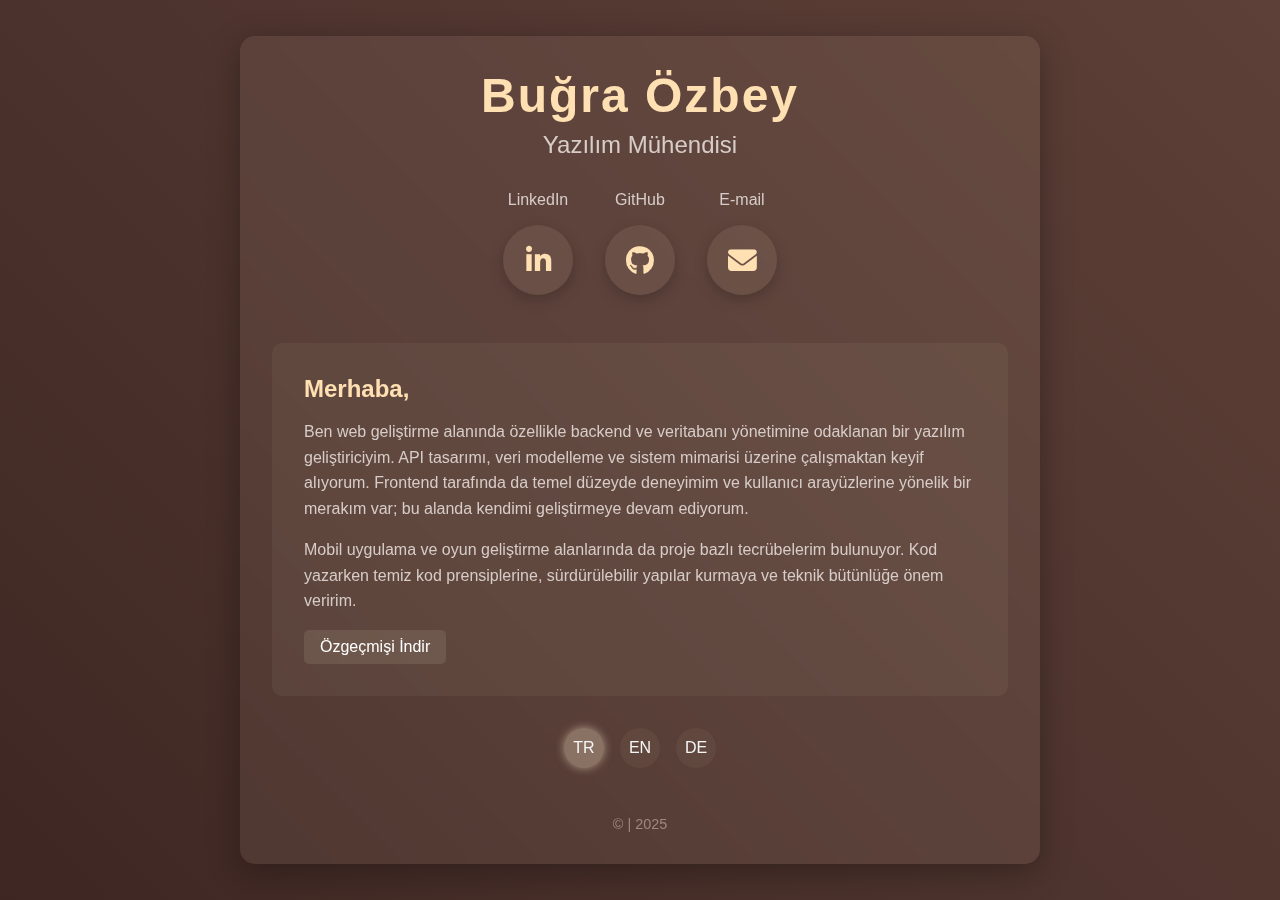
<file: index.html>
<!DOCTYPE html>
<html lang="tr">

<head>
    <meta charset="UTF-8">
    <meta name="viewport" content="width=device-width, initial-scale=1.0">
    <title>Buğra Özbey</title>
    <link rel="stylesheet" href="https://cdnjs.cloudflare.com/ajax/libs/font-awesome/6.4.0/css/all.min.css">
    <link rel="stylesheet" href="css/style.css">

</head>

<body>
    <div class="container">
        <h1 id="title"></h1>
        <h2 id="profession"></h2>

        <div class="social-icons">
            <div class="social-item">
                <span id="linkedin-text"></span>
                <div class="icon-container">
                    <a href="https://tr.linkedin.com/in/bu%C4%9Fra-%C3%B6zbey-69b368291" target="_blank">
                        <i class="fab fa-linkedin-in linkedin"></i>
                    </a>
                </div>
            </div>

            <div class="social-item">
                <span id="github-text">GitHub</span>
                <div class="icon-container">
                    <a href="https://github.com/BugraOzbey" target="_blank">
                        <i class="fab fa-github github"></i>
                    </a>
                </div>
            </div>

            <div class="social-item">
                <span id="email-text"></span>
                <div class="icon-container">
                    <a href="mailto:bugraozbeycom@gmail.com">
                        <i class="fas fa-envelope email"></i>
                    </a>
                </div>
            </div>
        </div>

        <div class="blog-preview">
            <h3 id="blog-title"></h3>
            <p id="blog-content-1"></p>
            <p id="blog-content-2"></p>
            <a href="" class="read-more" id="download-cv" download></a>
        </div>

        <div class="language-selector">
            <div class="language-icon active" id="tr-lang">
                <span>TR</span>
            </div>
            <div class="language-icon" id="en-lang">
                <span>EN</span>
            </div>
            <div class="language-icon" id="de-lang">
                <span>DE</span>
            </div>
        </div>

        <footer>
            &copy; | 2025
        </footer>
    </div>

    <script src="js/language.js"></script>
    <script src="js/main.js"></script>
</body>

</html>
</file>
<file: css/style.css>
* {
    margin: 0;
    padding: 0;
    box-sizing: border-box;
    font-family: 'Segoe UI', Tahoma, Geneva, Verdana, sans-serif;
}

body {
    display: flex;
    justify-content: center;
    align-items: center;
    min-height: 100vh;
    background: linear-gradient(45deg, #3e2723, #4e342e, #5d4037);
    color: #f5f5f5;
}

.container {
    text-align: center;
    padding: 2rem;
    background-color: rgba(255, 235, 205, 0.08);
    border-radius: 15px;
    backdrop-filter: blur(10px);
    box-shadow: 0 8px 32px rgba(0, 0, 0, 0.3);
    width: 90%;
    max-width: 800px;
}

h1 {
    font-size: 3rem;
    margin-bottom: 0.5rem;
    letter-spacing: 2px;
    color: #ffe0b2;
}

h2 {
    font-size: 1.5rem;
    margin-bottom: 2rem;
    color: #d7ccc8;
    font-weight: 400;
}

.social-icons {
    display: flex;
    justify-content: center;
    gap: 2rem;
    margin: 2rem 0;
}

.social-item {
    display: flex;
    flex-direction: column;
    align-items: center;
    gap: 1rem;
}

.social-item span {
    font-size: 1rem;
    color: #d7ccc8;
}

.icon-container {
    width: 70px;
    height: 70px;
    background-color: rgba(255, 235, 205, 0.08);
    border-radius: 50%;
    display: flex;
    justify-content: center;
    align-items: center;
    transition: all 0.4s ease;
    cursor: pointer;
    box-shadow: 0 5px 15px rgba(0, 0, 0, 0.2);
}

.icon-container:hover {
    transform: scale(1.1) rotate(360deg);
    background-color: rgba(255, 235, 205, 0.2);
}

.icon-container a {
    display: flex;
    justify-content: center;
    align-items: center;
    width: 100%;
    height: 100%;
    border-radius: 50%;
    color: inherit;
    text-decoration: none;
}

.icon-container i {
    font-size: 1.8rem;
    color: #ffe0b2;
}

.linkedin {
    color: #a1887f;
}

.github {
    color: #d7ccc8;
}

.email {
    color: #bcaaa4;
}

.blog-preview {
    margin-top: 3rem;
    padding: 2rem;
    background-color: rgba(255, 235, 205, 0.05);
    border-radius: 10px;
    text-align: left;
}

.blog-preview h3 {
    font-size: 1.5rem;
    margin-bottom: 1rem;
    color: #ffe0b2;
}

.blog-preview p {
    color: #d7ccc8;
    line-height: 1.6;
    margin-bottom: 1rem;
}

.read-more {
    display: inline-block;
    padding: 0.5rem 1rem;
    background-color: rgba(255, 235, 205, 0.1);
    border-radius: 5px;
    color: #fff;
    text-decoration: none;
    transition: all 0.3s ease;
}

.read-more:hover {
    background-color: rgba(255, 235, 205, 0.2);
    transform: translateY(-3px);
}

footer {
    margin-top: 3rem;
    color: #a1887f;
    font-size: 0.9rem;
}

.language-selector {
    display: flex;
    justify-content: center;
    gap: 1rem;
    margin-top: 2rem;
}

.language-icon {
    width: 40px;
    height: 40px;
    background-color: rgba(255, 235, 205, 0.05);
    border-radius: 50%;
    display: flex;
    justify-content: center;
    align-items: center;
    cursor: pointer;
    transition: all 0.3s ease;
}

.language-icon:hover {
    transform: scale(1.1);
    background-color: rgba(255, 235, 205, 0.2);
}

.language-icon.active {
    background-color: rgba(255, 235, 205, 0.3);
    box-shadow: 0 0 10px rgba(255, 235, 205, 0.5);
}

@media (max-width: 600px) {
    .social-icons {
        flex-direction: column;
        gap: 1.5rem;
    }
    
    h1 {
        font-size: 2.2rem;
    }
    
    h2 {
        font-size: 1.2rem;
    }
}
</file>
